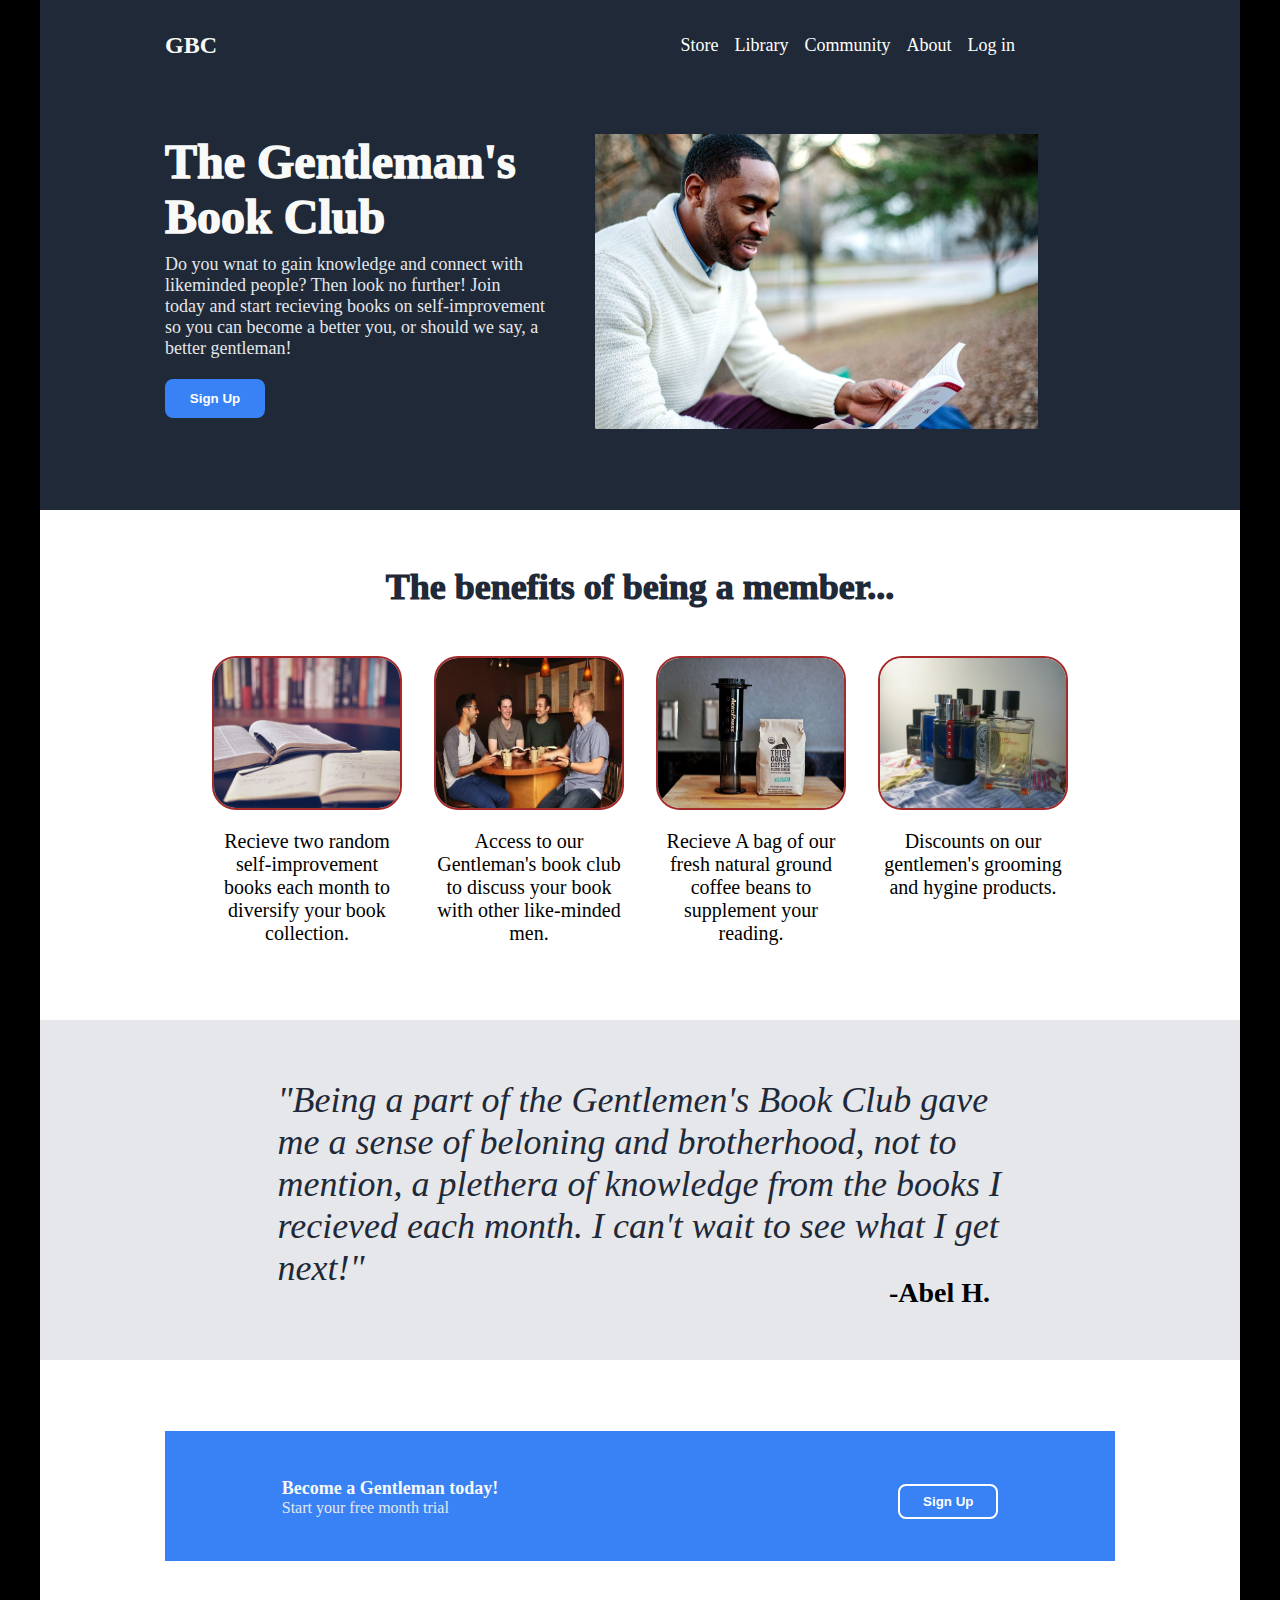
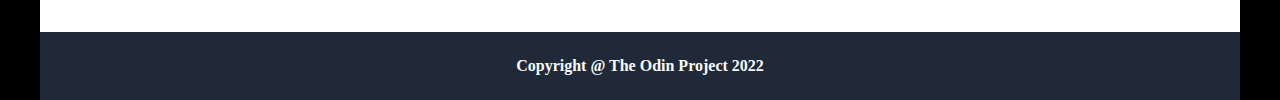
<file: index.html>
<!DOCTYPE html>
<html lang="en">
<head>
    <meta charset="UTF-8">
    <meta http-equiv="X-UA-Compatible" content="IE=edge">
    <meta name="viewport" content="width=device-width, initial-scale=1.0">
    <title>Gentleman's Book Club</title>
    <link rel="stylesheet" href="styles.css">
    <script src = "landingPage.js" defer></script>
</head>
<body>
    <div class = "content-container">
        <div class = "top-container">
            <div class = "header-container">
                <h3>GBC</h3>
                <ul>
                    <li><a href="">Store</a></li>
                    <li><a href="library.html">Library</a></li>
                    <li><a href="">Community</a></li>
                    <li><a href="">About</a></li>
                    <li><a href="">Log in</a></li>
                </ul>
            </div>

            <div class = "title-and-image-container">
                <div class = "title-and-desc">
                    <h1>The Gentleman's Book Club</h1>
                    <p class = "desc">Do you wnat to gain knowledge and connect with likeminded people? Then look no further! 
                        Join today and start recieving books on self-improvement
                        so you can become a better you, or should we say, a better gentleman!
                    </p>
                    <button class="action-button"><strong><a href="sign_up.html">Sign Up</a></strong></button>
                </div>
                <div><img class = "main_image" src = "main_image.jpg" alt = "Young man reading a book"></div>
            </div>
        </div>

        <div class = "middle-container">
            <h2>The benefits of being a member...</h2>
            <div class = "info-container">
                <div class = "info">
                    <img class = "info-image" src = "Images/image1.jpeg" alt = "Stack of books">
                    <p class = "info-desc">Recieve two random self-improvement books each month to diversify your book collection.</p>
                </div>
                <div class = "info">
                    <img class = "info-image" src = "Images/image2.jpeg" alt = "Stack of books">
                    <p class = "info-desc">Access to our Gentleman's book club to discuss your book with other like-minded men.</p>
                </div>
                <div class = "info">
                    <img class = "info-image" src = "Images/image4.jpg" alt = "Stack of books">
                    <p class = "info-desc">Recieve A bag of our fresh natural ground coffee beans to supplement your reading.</p>
                </div>
                <div class = "info">
                    <img class = "info-image" src = "Images/image3.jpg" alt = "Stack of books">
                    <p class = "info-desc">Discounts on our gentlemen's grooming and hygine products.</p>
                </div>
            </div>
        </div>

        <div class = "testimony-container">
            <p class = "testimony">"Being a part of the Gentlemen's Book Club gave me a sense of 
                beloning and brotherhood, not to mention, a plethera of knowledge from the books I recieved
                each month. I can't wait to see what I get next!"
            </p>
            <p class = "testimony-name">-Abel H.</p>
        </div>

        <div class = "bottom-container">
            <div class = "action-container">
                <div class = "action-text">
                    <p class = "action1">Become a Gentleman today!</p>
                    <p class = "action2">Start your free month trial</p>
                </div>

                <button class="action-button"><strong><a href="sign_up.html">Sign Up</a></strong></button>
            </div>
        </div> 

        <div class = "footer">
            <p class = "footer-text">Copyright @ The Odin Project 2022</p>
        </div>
    </div>
</body>
</html>
</file>
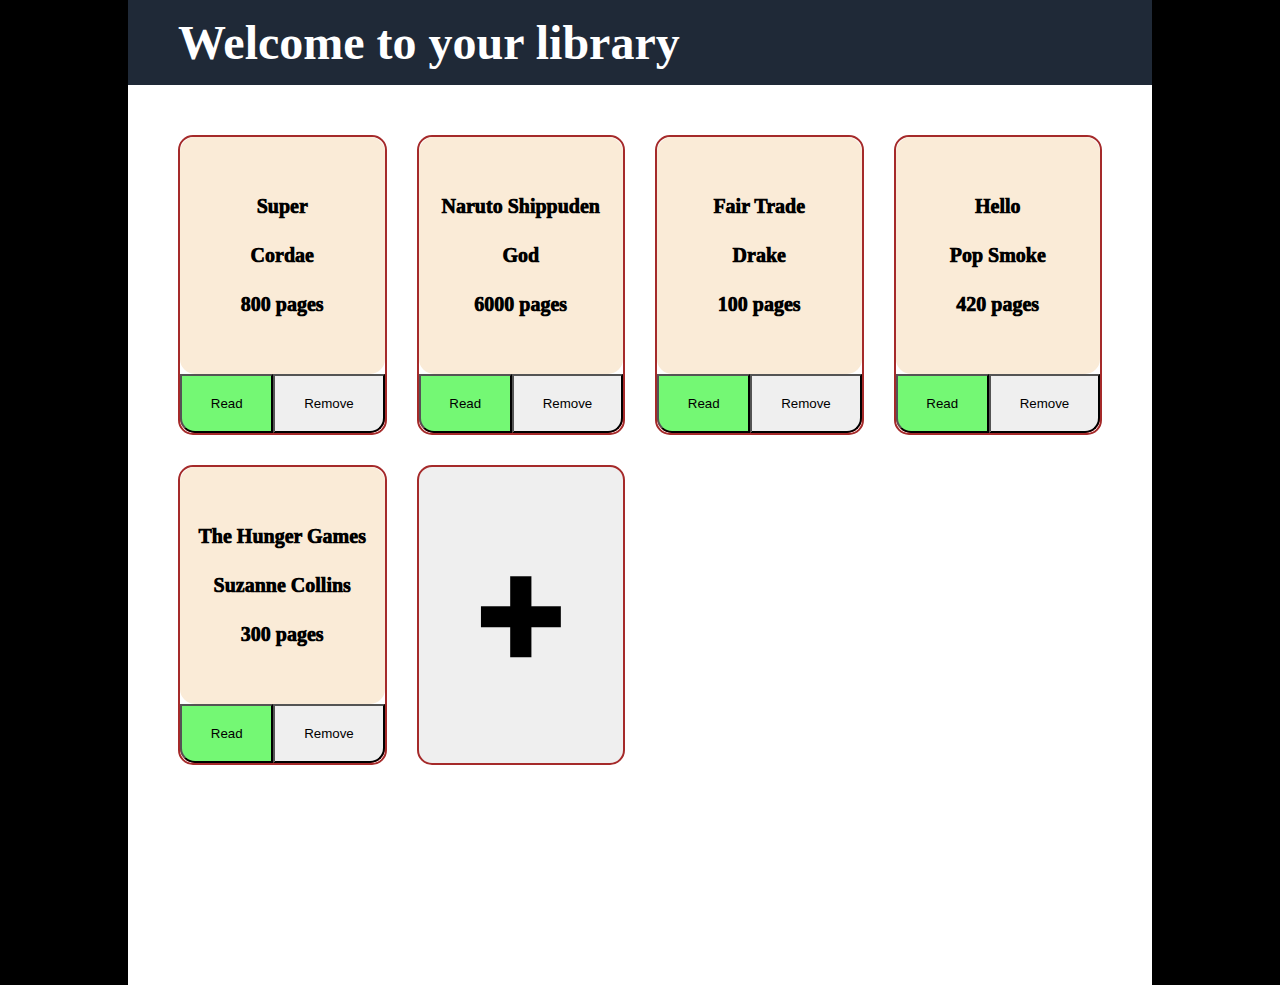
<file: library.html>
<!DOCTYPE html>
<html lang="en">
<head>
    <meta charset="UTF-8">
    <meta http-equiv="X-UA-Compatible" content="IE=edge">
    <meta name="viewport" content="width=device-width, initial-scale=1.0">
    <title>Library</title>
    <link rel="stylesheet" href="library.css">
    <script src = "library.js" defer></script>
</head>
<body>
    <div class="Content">
        <div class="Title">
            <h1>Welcome to your library</h1>
        </div>
        <div class="Books">
            <div class="book">
                <div class="Book_Info">
                    <p class="Book_Title">The Hunger Games</p>
                    <p class="Book_author">Suzanne Collins</p>
                    <p class="Book_Pages">300 Pages</p>
                </div>
                <div class="Actions">
                    <button class="Read">Not read</button>
                    <button class="Remove">Remove</button>
                </div>
            </div>
            <button class="Add_Btn">+</button>
            <div class="Book_form">
                <p class="Prompt">Enter book information</p>
                <form class="form" novalidate>
                    <label for="title" class="BookTiTle">
                        <span>Book Title (required)</span>
                        <input type="text" id="title" name="BookTiTle" class="Title_Input"  title="Please enter valid book title!" placeholder="The Hunger Games" required>
                    </label>
                    <label for="author" class="BookAuthor"></label>
                        <span>Book Author (required)</span>
                        <input type="text" class="Author_Input" id='author' name="author" title="Please enter valid author name!" placeholder="Suzanne Collins" required>
                    </label>
                    <label for="pages" class="BookPages">Book Pages (required)</label>
                    <input type="number" min="1" max="999999" id='pages' class="Page_Num_Input" name="pages" title="Please enter valid number of book pages!" placeholder="374" required>
                    <div class="read">
                        <label for="checkbox" class="question">Have you read this book?</label>
                        <input type="checkbox" class="Has_Read" name="checkbox" id="checkbox">
                    </div>
                    <div class="Form_Options">
                        <button type="reset" class="Option Cancel">Cancel</button>
                        <button type="submit" class="Option Submit">Submit</button>
                    </div>
                </form>
            </div>
        </div>
    </div>
</body>
</html>
</file>
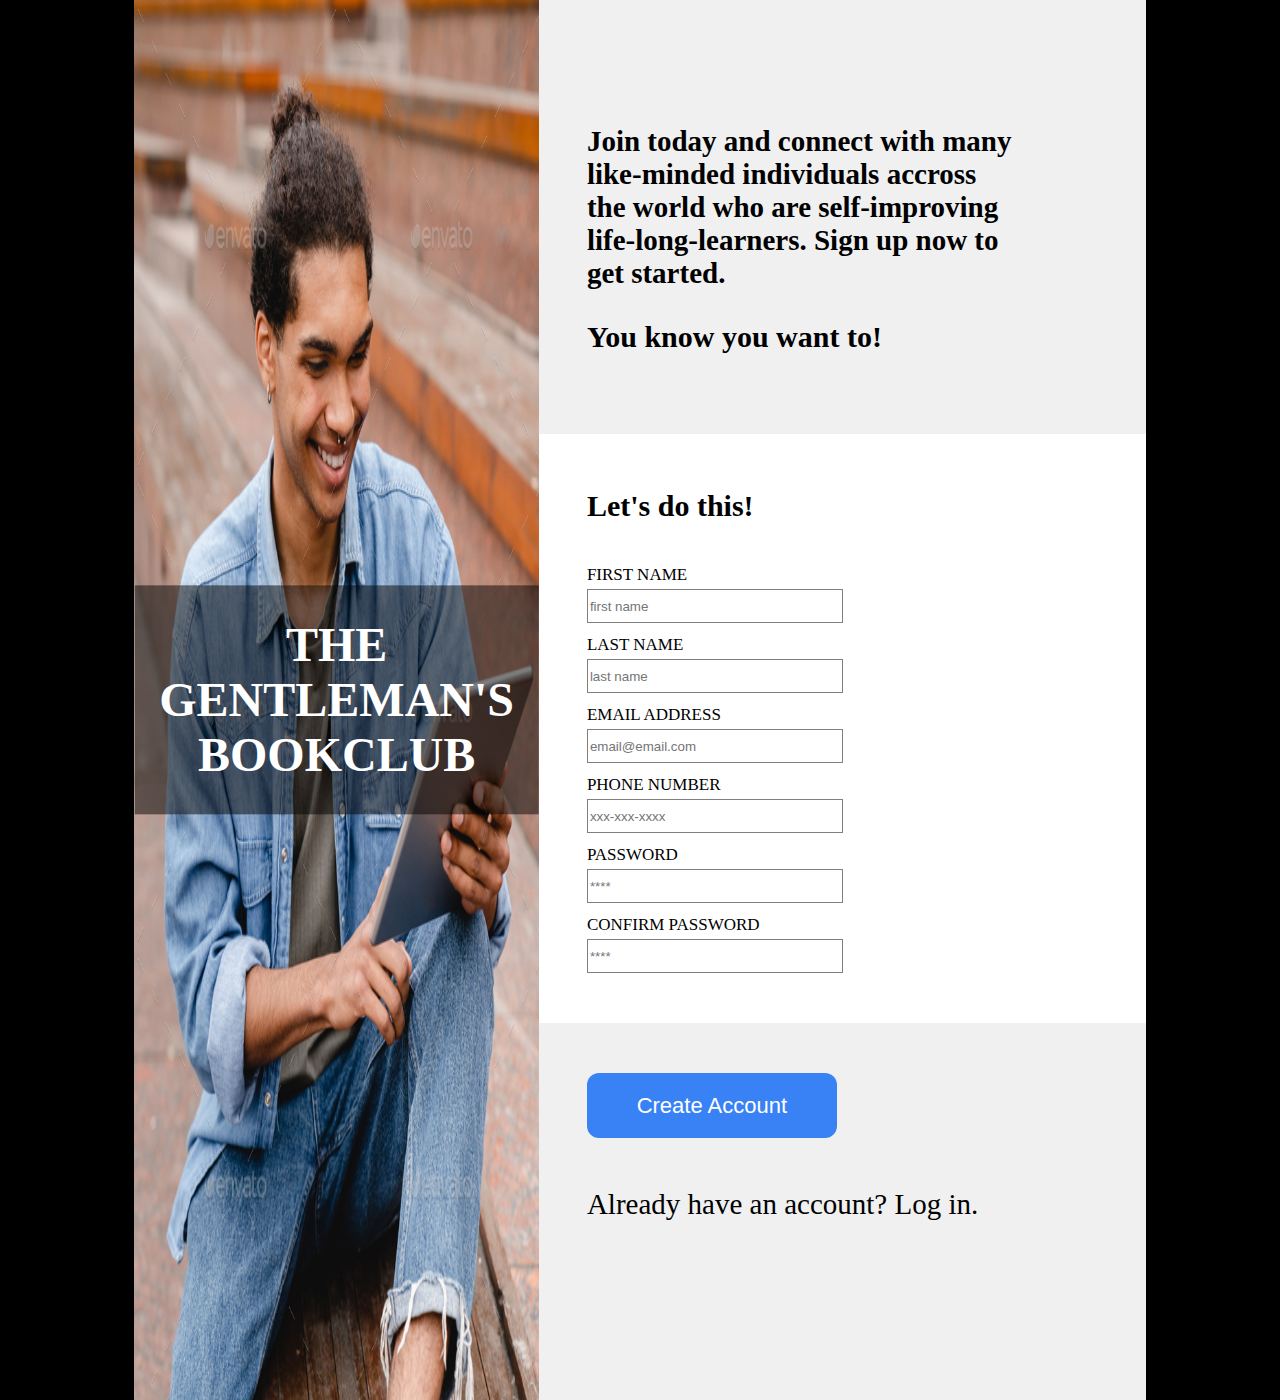
<file: sign_up.html>
<!DOCTYPE html>
<html lang="en">
<head>
    <meta charset="UTF-8">
    <meta http-equiv="X-UA-Compatible" content="IE=edge">
    <meta name="viewport" content="width=device-width, initial-scale=1.0">
    <title>Sign-Up</title>
    <link rel="stylesheet" href="sign_up.css">
    <script src = "landingPage.js" defer></script>
</head>
<body>
    <div class="content_container">
        <div class="img_and_title">
            <div class="title_bg">
                <h1 class="title">THE GENTLEMAN'S BOOKCLUB</h1>
            </div>
            <img src="./Images/man_reading_book_form_cover.jpg" class="form_img" alt="man reading a book">
        </div>
        <div class="description_and_form">
            <div class="desc">
                <p class="book_club_desc">Join today and connect with many like-minded individuals accross 
                    the world who are self-improving life-long-learners. Sign up now to get started.
                </p>
                <p class="persuasion_sentence">You know you want to!</p>
            </div>
            <div class="sign_up_form">
                <h3>Let's do this!</h3>
                <div class="input_boxes">
                    <form>
                        <div class="first_and_last_name">
                            <div class="first_name">
                                <label for="first_name" class="firstName">FIRST NAME</label>
                                <input type="text" id="first_name" name="firstName" placeholder="first name" pattern="^[^0-9]+$" maxlength="100" required>
                            </div>
                            <div class="last_name">
                                <label for="last_name" class="lastName">LAST NAME</label>
                                <input type="text" id="last_name" name="lastName" placeholder="last name" pattern="^[^0-9]+$" maxlength="100" required>
                            </div>
                        </div>
                        <div class="email_and_phone">
                            <div class="email">
                                <label for="email_address" class="emailAddress">EMAIL ADDRESS</label>
                                <input type="email" id="email_address" name="emailAddress" placeholder="email@email.com" required> 
                            </div>
                            <div class="phone_number">
                                <label for="phone_number" class="phoneNumber">PHONE NUMBER</label>
                                <input type="tel" id="phone_number" name="phoneNumber" placeholder="xxx-xxx-xxxx" pattern="[0-9]{3}-[0-9]{3}-[0-9]{4}" required>
                            </div>
                        </div>
                        <div class="pass_and_confirm_pass">
                            <div class="password">
                                <label for="password" class="passWord">PASSWORD</label>
                                <input type="password" id="password" name="passWord" maxlength="16" placeholder="****"  required>
                            </div>
                            <div class="password_confirmation">
                                <label for="password_confirm" class="passWordConfirmation">CONFIRM PASSWORD</label>
                                <input type="password" id="password_confirm" name="passWordConfirmation" maxlength="16" placeholder="****" onkeypress="checkPass()" required>
                            </div>
                        </div>
                </div>
            </div>
            <div class="register_content">
                <div class="register_and_login">
                    <button type="submit" class="register_btn" onclick="btnCheckPass()">Create Account</button>
                    <p class="login">Already have an account? Log in.</p>
                </div>
            </form>
            </div>
        </div>
    </div>
</body>
</html>
</file>
<file: styles.css>
body
{
    display: flex;
    flex-direction: column;
    justify-content: center;
    align-items: center;
    padding-top: 0;
    margin-top: 0;
    margin-bottom: 0;
    background: black;

}

.content-container
{
    height: 1700px;
}

.top-container,
.middle-container,
.testimony-container,
.bottom-container
{
    display: flex;
    flex-direction: column;
    width: 1200px;
    height: 30%;
}

.top-container
{
    background-color: #1F2937;
    align-items: center;
    margin-top: 0;
}

.header-container
{
    display: flex;
    justify-content: center; 
    align-items: center;
    margin-top: 32px;
    width: 950px;
}

h3
{
    font-weight: 700;
    font-size: 24px;
    font-family: cursive;
    color: #F9FAF8;
    margin: 0;
    padding: 0;
}

ul
{
    display: flex;
    list-style: none;
    gap: 16px;
    margin: 0;
    padding: 0;
    margin-left: auto;
    margin-right: 100px;
}

li
{
    font-size: 18px;
    color: #E5E7EB
}

.title-and-image-container
{
    display: flex;
    width: 950px;
    height: 300px;
    margin-top: 75px;
    margin-bottom: 100px;
}

h1,
.desc
{
    margin: 0;
}

h1
{
    font-size: 48px;
    font-weight: 1000;
    color: #F9FAF8;
}

.title-and-desc
{
    display: flex;
    flex-direction: column;
    flex-wrap: wrap;
    width: 40%;
    gap: 10px;
    flex-shrink: 1;
}

.desc
{
    font-size: 18px;
    color: #E5E7EB;
}

button
{
    width: 100px;
    height: auto;
    padding: 8px 14px;
    margin-top: 10px;
    border-radius: 8px;
    border: 4px solid #3882F6;
    background: #3882F6;
    color: white;
}

a
{
    color: white;
    text-decoration: none;
}

.main_image
{
    height: 295px;
    width: auto;
    margin-left: 50px;
}

.middle-container
{
    background: white;
    align-items: center;
    justify-content: center;
    align-items: center;
}

h2
{
    color: #1F2937;
    font-weight: 1000;
    font-size: 36px;
    text-align: center;
    margin-bottom: 48px;
    margin-top: 80px;
}

.info-container
{
    display: flex;
    justify-content: center;
    width: 950px;
    gap: 32px;
    margin-bottom: 80px;
}

.info
{
    display: flex;
    flex-direction: column;
    width: 20%;

}

.info-image
{ 
    min-height: 150px; /*Ensures all images are at least 150px high*/
    border-radius: 24px;
    border: 2px solid brown;
    
}

.info-desc
{
    height: 50%;
    font-size: 20px;
    text-align: center;
}

.testimony-container
{
    background: #E5E7EB;
    justify-content: center;
    height: 20%;
}

.testimony
{
    text-align: left;
    font-size: 36px;
    font-style: italic;
    color: #1F2937;
    width: 750px;
    align-self: center;
    margin-left: 25px;
}

.testimony-name
{
    text-align: right;
    font-size: 28px;
    font-weight: 800;
    margin-right:250px;
    margin-top: -48px;
}

.bottom-container   
{
    padding-bottom: 0;
    align-items: center;
    background: white;
    height: 16%;
    justify-content: center;
}

.action-container
{
    display: flex;
    background: #3882F6;
    width: 950px;
    height: 130px;
    align-items: center;
    justify-content: center;
    gap: 400px;
}

.action-text
{
    display: flex;
    flex-direction: column;   
}

.action1
{
    color: #F9FAF8;
    font-weight: 800;
    font-size: 18px;
    margin-bottom: 0;
}

.action2
{
    color: #E5E7EB;
    margin-top: 0;

}

.action-container>button
{
    border: 2px solid white;
  
}

.footer
{
    display: flex;
    align-items: center;
    justify-content: center;
    background-color: #1F2937;
    width: 100%;
    height: 4%;
    margin-top: 0;
}

.footer-text
{
    color: #F9FAF8;
    text-align: center;
    font-weight: 700;
}
</file>
<file: library.css>
body{
    display: flex;
    justify-content: center;
    align-items: center;
    padding-top: 0;
    margin-top: 0;
    margin-bottom: 0;
    background: black;
}

.Content{
    display: flex;
    flex-direction: column;
    background-color: rgb(255, 255, 255);
    width: 80vw;
    min-height: 100vh;
}

.Title{
    background-color: #1F2937;
    font-size: 24px;
    padding: 15px 15px 15px 50px
}

h1{
    color:rgb(255, 255, 255);
    margin: 0;
}

.Books{
    display: grid;
    box-sizing: border-box; /*Prevents box from growing when adding padding*/
    background-color: rgb(255, 255, 255);
    padding: 50px;
    width: 100%;
    min-height: 100vh;  /*Allows div to stretch to bottom even on 100% zoom*/
    grid-template-columns: repeat(auto-fill, minmax(200px, 0.8fr));
    grid-auto-rows: 300px;
    gap: 30px;
    justify-content: center;
}

.Add_Btn{
    font-size: 150px;
}

.Add_Btn,
.book
{
    display: flex;
    flex-direction: column;
    border: 2px rgb(0, 0, 0) solid;
    font-weight: 1000;
    align-items: center;
    justify-content: center;
    border: 2px solid brown;
    border-radius: 15px;
}

.Book_form{
    display: none;/*Hides form until we open it with JS*/
    position: fixed;
    z-index: 9;
    padding: 5px 15px 0px 15px;
    background-color: antiquewhite;
    /*centering div*/
    width: 400px;
    height: 670px;
    left: 50vw;
    top: 50vh;
    margin-top: -350px;
    margin-left: -200px;
}

.Prompt{
    font-size: 58px;
    font-weight: 700;
    text-align: center;
    margin: 40px;
}

input
{
    margin-bottom: 30px;
    font-size: 24px;
    width: 100%;
    height: 50px;
    border: none;
}

input:invalid{
    border: 2px solid #ff5454;
}

input:valid{
    border: 2px solid #74f874;
}

input:placeholder-shown /*Prevents the fields from automatically being marked as invalid upon the page loading in*/
{
    border: 1px solid black;
}

.read{
    display: flex;
    margin-left: 20px;
    margin-top: 10px;
    justify-content: space-between;
    align-items: center;
}

.question{
    font-size: 24px;
}

.Has_Read{
    margin: 0;
    width: 30px;
    height: 30px;
    margin-right: 20px;
}

.Form_Options{
    display: flex;
    flex-grow: 1;
    justify-content: space-between;
    gap: 12px;
    margin-top: 30px;
}

.Option{
    height:40px;
}

.book{
    display: none;
}

.Book_Info
{
    display: flex;
    flex-direction: column;
    box-sizing: border-box;
    background-color: antiquewhite;
    text-align: center;
    justify-content: center;
    font-size: 20px;
    height: 80%;
    width: 100%;
    margin: 0;
    padding: 5px;
    border-radius: 15px;
}

.Book_Title,
.Book_author{
    margin-bottom: 6px;
}

.Actions{
    display: flex;
    justify-content: space-between;
    width: 100%;
    background-color: red;
    height: 20%;
    border-bottom-left-radius: 15px;
    border-bottom-right-radius: 15px;
}

.Read{
    background-color: #ff5454;
    border-bottom-left-radius: 15px;
}

.isRead{
    background-color: #74f874;
    border-bottom-left-radius: 15px;
}

.Remove{
    border-bottom-right-radius: 15px;
}
button{
    flex-grow: 1;
}

.active{
    display: block;
    text-align: center;
    margin: 16px auto 0 auto;
    color: red;
    font-size: 24px;
}
</file>
<file: sign_up.css>
body
{
    display: flex;
    justify-content: center;
    align-items: center;
    padding-top: 0;
    margin-top: 0;
    margin-bottom: 0;
    background: black;
}

.content_container
{
    display: flex;
    min-height: 100vh;
    max-width: 80%;
    flex-grow: 1;
    background-color: rgb(255, 0, 0);
}

.img_and_title
{
    display: inline-block;
    position: relative;
    align-items: center;
    max-width: 60%;
    min-width: 40%;
    min-height: 100%;
    background-color: green;
}

/*Code to place a div with a title in the middle of an image*/
.title_bg
{
    position: absolute;
    width: 100%;
    left: 50%;
    top: 50%;
    transform: translate(-50%, -50%);
    background-color: rgba(0, 0, 0, 0.5);
    color: #fff;
    font-size: 24px;
    padding: 0px;
    text-align: center;
    word-break: break-word;  /*Prevents overflow*/
    max-height: 100%;
}

.form_img
{
    width: 100%;
    height: 100%;
    display: block;
}

.description_and_form
{
    display: flex;
    flex-direction: column;
    background-color: blue;
    min-width: 60%;
}

.desc
{
    padding-top: 125px;
    padding-left: 48px;
    padding-right: 128px;
    padding-bottom: 50px;
}

.desc,
.register_content
{
    height: 33%;
    background-color: rgb(240, 240, 240);
    font-family: 'Times New Roman', Times, serif;
    font-size: 29px;
    text-align: left;
    max-width: 100%;
    z-index: 10;
}

.book_club_desc
{
    margin-top: 0;
    margin-bottom: 0;
    font-weight: 600;
}

.persuasion_sentence
{
    font-size: 30px;
    font-weight: 600;
}

h3
{
    font-size: 30px;
}
.sign_up_form
{
    display: flex;
    flex-direction: column;
    align-content: stretch;
    flex-wrap: wrap;
    padding-top: 25px;
    padding-left: 48px;
    padding-right: 50px;
    padding-bottom: 50px;
    background-color: rgb(255, 255, 255);
    box-shadow: 0, 50px, 20px, gray;
}

.input_boxes
{
    max-width: 100%;
    display: flex;
    flex-direction: column;
}

.first_and_last_name,
.email_and_phone,
.pass_and_confirm_pass
{
    display: flex;
    max-width: 100%;
    flex-wrap: wrap;
    align-content: flex-start;
}

.first_name,
.last_name,
.email,
.phone_number,
.password,
.password_confirmation
{
    display: flex;
    flex-direction: column;
    gap: 4px;
    margin-top: 12px;
    font-size: 12px;
    font-weight: 600;
    max-width: 100%;
    font-family: 'Times New Roman', Times, serif;
}

.first_name,
.email,
.password
{
    margin-right: 32px;
}

label
{
    font-size: 17px;
    font-weight: 200;
}

input
{
    border: 1px solid grey;
    height: 30px;
    width: 250px;
    max-width: 100%;
}

input:invalid
{
    border: 2px red solid;
}

input:valid
{
    border: 2px #3882F6 solid;
}

input:placeholder-shown
{
    border: 1px solid grey;
}

.invalid_pass
{
    color: red;
    font-size: 16px;
    font-family: 'Times New Roman', Times, serif;
    margin: 0;
}

.register_content
{
    padding-top: 50px;
    padding-left: 48px;
    padding-right: 128px;
    padding-bottom: 150px;
}

.register_btn
{
    height: 65px;
    width: 250px;
    max-width: 100%;
    background-color: #3882F6;
    color: white;
    font-size: 22px;
    border: none;
    border-radius: 12px;
}

.login
{
    margin-top: 50px;
}
</file>
